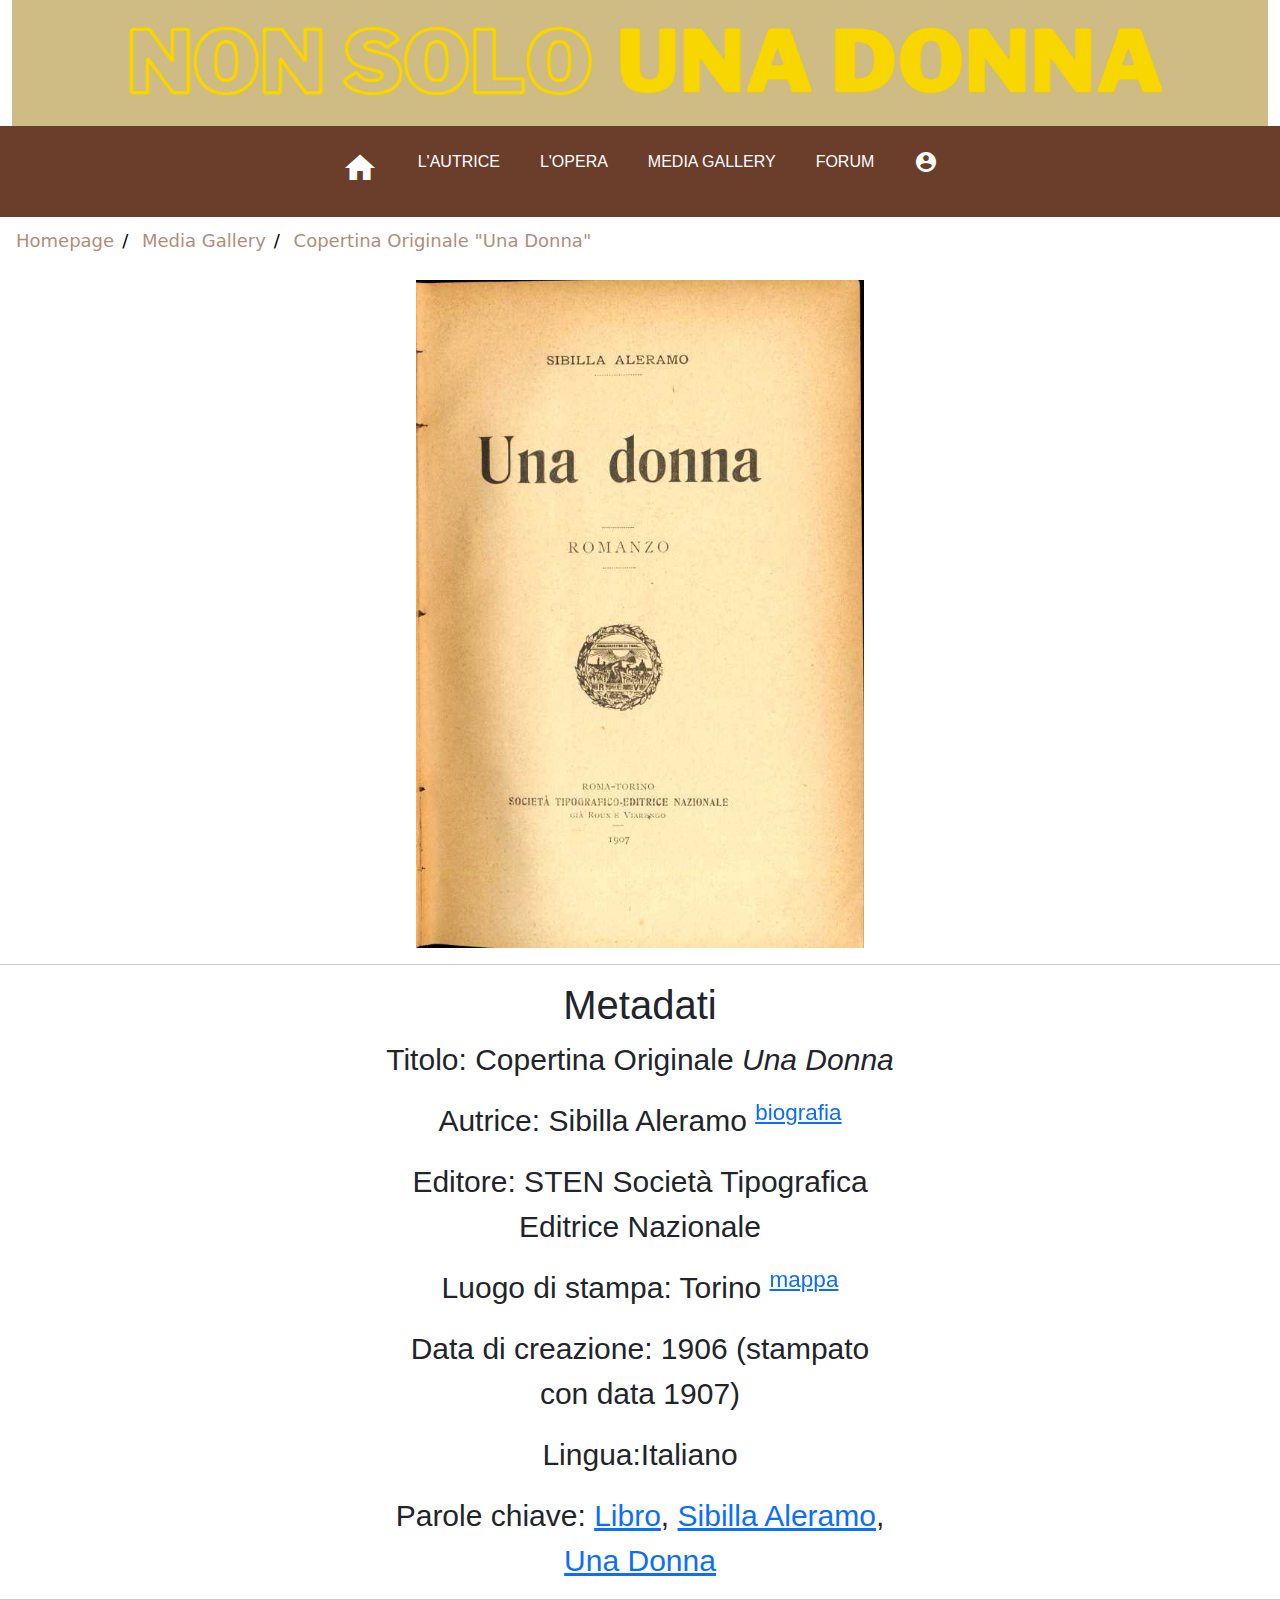
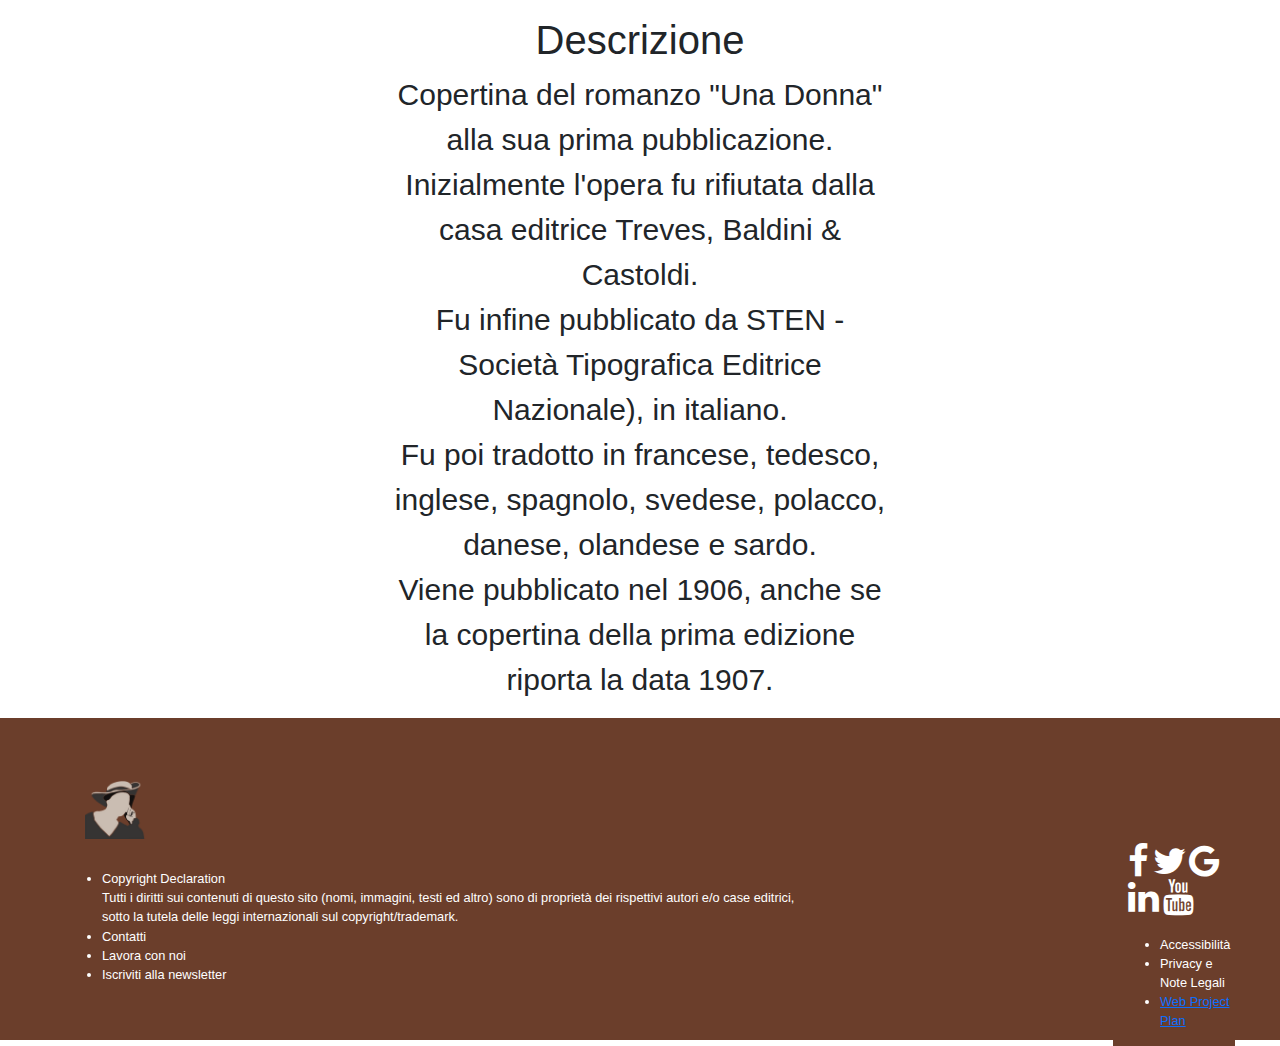
<file: item.html>
<!DOCTYPE html>
<html>
<head>
	<title>Immagine - Non Solo Una Donna</title>
	<meta charset="utf-8">
	<meta name="viewport" content="width=device-width, initial-scale=1">
	<meta name="description" content="Pagina Web dedicata a Sibilla Aleramo">
	<meta name="keywords" content="Sibilla Aleramo, Una Donna, Romanzo">
	<meta name="author" content="Marialuce Marcon">
	<link rel="stylesheet" href="style/index-style.css">

	<!--bootstrap sources-->
	<link href="https://cdn.jsdelivr.net/npm/bootstrap@5.3.3/dist/css/bootstrap.min.css" rel="stylesheet">
  	<script src="https://cdn.jsdelivr.net/npm/bootstrap@5.3.3/dist/js/bootstrap.bundle.min.js"></script>

  	<!--google icons reference-->
  	<link rel="stylesheet" href="https://fonts.googleapis.com/icon?family=Material+Icons">

  	<!--favicon-->
  	<link rel="icon" type="image/x-icon" href="img/favicon.ico">
  	<!-- Load font awesome icons -->
	<link rel="stylesheet" href="https://cdnjs.cloudflare.com/ajax/libs/font-awesome/4.7.0/css/font-awesome.min.css">
</head>
<body>
	<div class="container-fluid">
  		<img class="cover" src="img/copertina-seconda.PNG" alt="Non Solo Una Donna">
	</div>

	<div>
		<nav>
        	<ul class="menu">
        		<li>
        			<a href="index.html"><i class="material-icons" style="font-size:36px">home</i></a>
        		</li>
            	<li class="dropdown">
            		<a href="page.html">L'AUTRICE</a>
            		<ul class="dropdown-menu">
                    	<li><a href="page.html#bio">BIOGRAFIA</a></li>
                    	<li><a href="page.html#places">LUOGHI</a></li>
                    	<li><a href="page.html#bio-img">IMMAGINI</a></li>
                    	<li><a href="page.html#other">ALTRE OPERE</a></li>
                	</ul>
                </li>
            	<li class="dropdown">
                	<a href="#">L'OPERA</a>
                	<ul class="dropdown-menu">
                    	<li><a href="#">TESTO DIGITALE</a></li>
                    	<li><a href="#">STORICO EDITORIALE</a></li>
                    	<li><a href="#">IMMAGINI</a></li>
                    	<li><a href="#">COMMENTI CORRELATI</a></li>
                    	<li><a href="#">ADATTAMENTI</a></li>
                	</ul>
            	</li>
           	 	<li class="dropdown">
           	 		<a href="media.html">MEDIA GALLERY</a>
           	 		<ul class="dropdown-menu">
                    	<li><a href="media.html#storiche">IMMAGINI</a></li>
                    	<li><a href="media.html#video">VIDEO</a></li>
                    	<li><a href="media.html#audio">AUDIO</a></li>
                	</ul>
                </li>
           	 	<li><a href="#">FORUM</a></li>
           	 	<li><a href="#"><i class="material-icons">account_circle</i></a></li>
        	</ul>
    	</nav>
	</div>

	<div>
		<ul class="breadcrumb">
  		<li><a href="index.html">Homepage</a></li>
  		<li><a href="media.html">Media Gallery</a></li>
  		<li><a href="">Copertina Originale "Una Donna"</a></li>
		</ul>
	</div>

	<section>
  		<div><img class="item" src= "img/copertina originale.jpg" alt="Copertina Libro"></div>
  		 </div>
          <!--meta-->
          <hr>
          <div>
            <h3 style="font-size:40px;">Metadati</h3>
            <p><span class="dc.title">Titolo:</span> Copertina Originale <cite>Una Donna</cite></p>
            <p><span class="dc.creator">Autrice:</span> Sibilla Aleramo <sup><a href="page.html#bio">biografia</a></p>
            <p><span class="dc.publisher">Editore:</span> STEN Società Tipografica Editrice Nazionale</p>
            <p><span class="dc.coverage">Luogo di stampa:</span> Torino <sup><a href="#" title="Vai alla mappa dei luoghi">mappa</a></sup></p>
            <p><span class="dc.date">Data di creazione:</span> 1906 (stampato con data 1907)</p>
            <p><span class="dc.language">Lingua:</span>Italiano</p>
            <p><span class="dc.keyword">Parole chiave:</span> <a href="#">Libro</a>, <a href="#">Sibilla Aleramo</a>, <a href="#">Una Donna</a></p>
          </div>
          <div>
          	<hr>
            <h3 style="font-size:40px;">Descrizione</h3>
            <p>Copertina del romanzo "Una Donna" alla sua prima pubblicazione. <br> Inizialmente l'opera fu rifiutata dalla casa editrice Treves, Baldini & Castoldi. <br>Fu infine pubblicato da STEN - Società Tipografica Editrice Nazionale), in italiano. <br>Fu poi tradotto in francese, tedesco, inglese, spagnolo, svedese, polacco, danese, olandese e sardo. <br> Viene pubblicato nel 1906, anche se la copertina della prima edizione riporta la data 1907.</p>
          </div>
         </div>
	</section>

	<footer>
		<aside class="foot-aside">
			<div class="icon-bar">
  				<i class="fa fa-facebook" style="font-size:36px"></i>
  				<i class="fa fa-twitter"style="font-size:36px"></i>
  				<i class="fa fa-google" style="font-size:36px"></i>
  				<i class="fa fa-linkedin" style="font-size:36px"></i>
  				<i class="fa fa-youtube" style="font-size:36px"></i>
			</div>
			<br>
			<ul>
				<li>Accessibilità</li>
				<li>Privacy e Note Legali</li>
				<li><a href="WebProjectPlan.html">Web Project Plan</a></li>
			</ul>		
		</aside>
			<img class="logo" src="img/logo-no-bg.PNG" alt="logo">
			<div class="foot">
			<ul>
				<li>Copyright Declaration<br>Tutti i diritti sui contenuti di questo sito (nomi, immagini, testi ed altro) sono di proprietà dei rispettivi autori e/o case editrici, <br>sotto la tutela delle leggi internazionali sul copyright/trademark.</li>
				<li>Contatti</li>
				<li>Lavora con noi</li>
				<li>Iscriviti alla newsletter</li>
			</ul>
		</div>
	</footer>
</body>
</html>
</file>
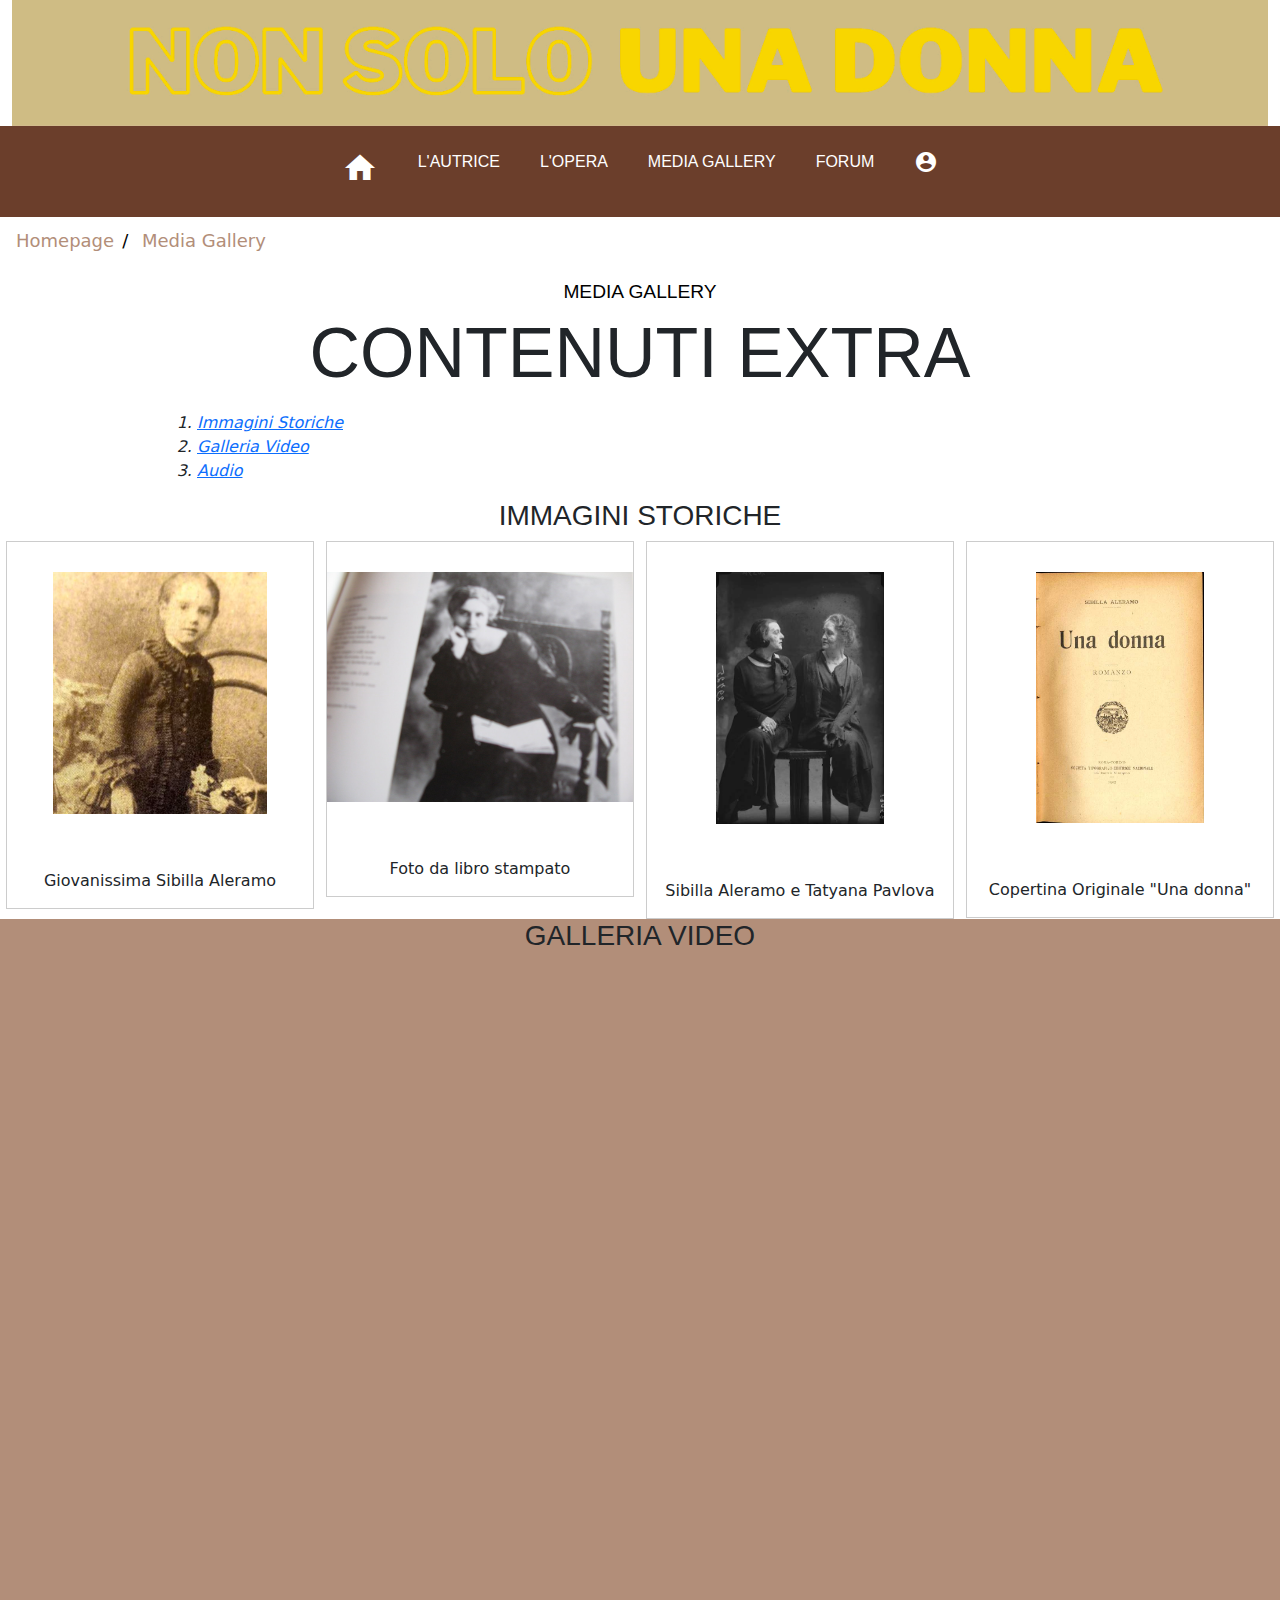
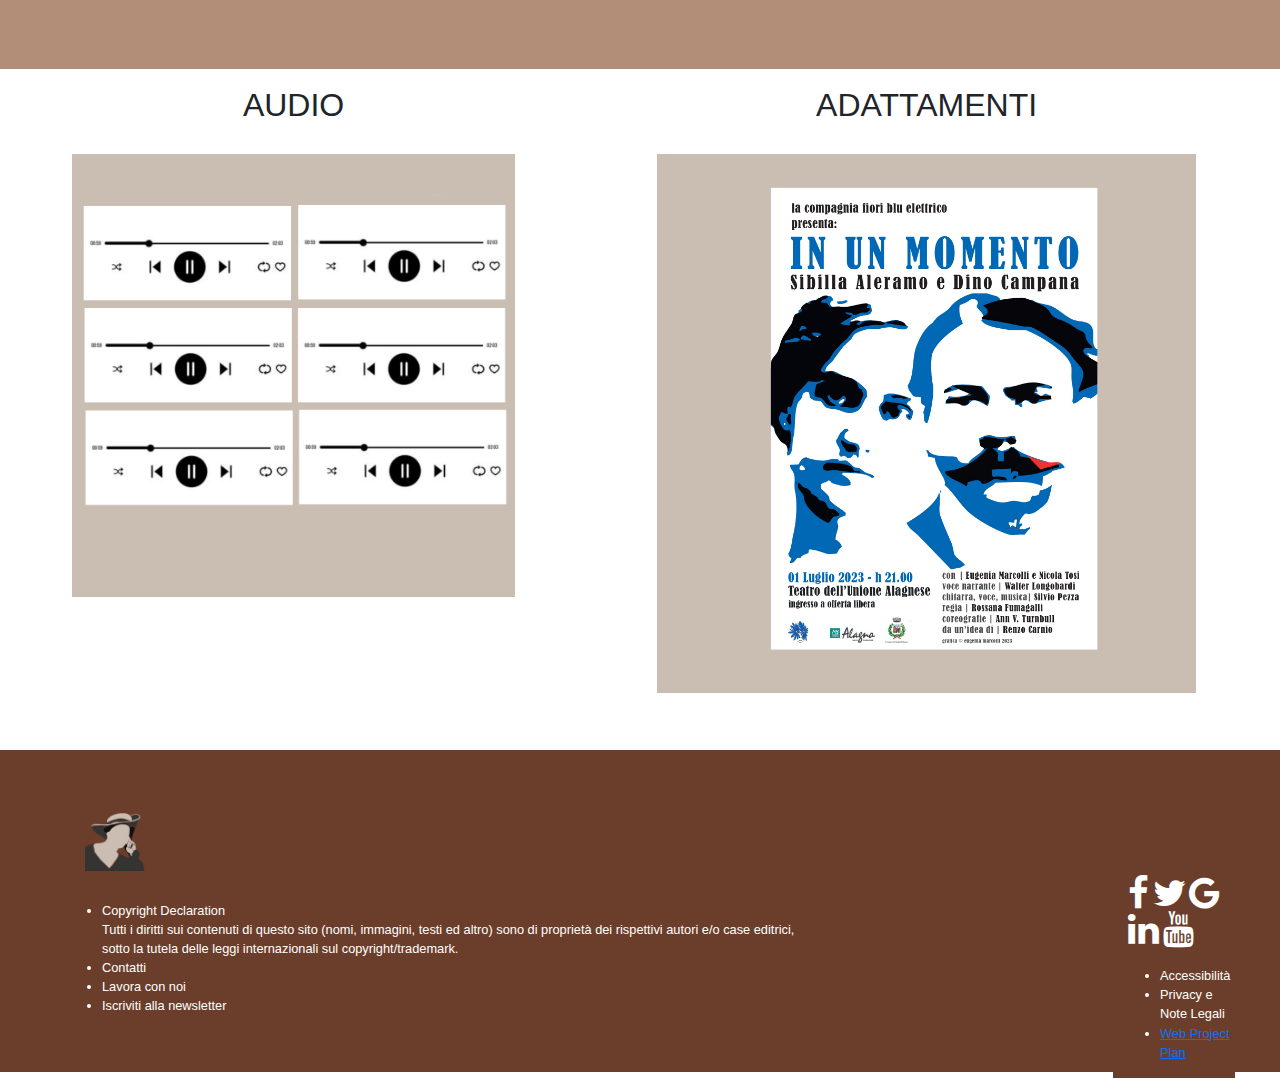
<file: media.html>
<!DOCTYPE html>
<html lang="it">
<head>
	<title>Media Gallery - Non Solo Una Donna</title>
	<meta charset="utf-8">
	<meta name="viewport" content="width=device-width, initial-scale=1">
	<meta name="description" content="Pagina Web dedicata a Sibilla Aleramo">
	<meta name="keywords" content="Sibilla Aleramo, Una Donna, Romanzo">
	<meta name="author" content="Marialuce Marcon">
	<link rel="stylesheet" href="style/index-style.css">

	<!--bootstrap sources-->
	<link href="https://cdn.jsdelivr.net/npm/bootstrap@5.3.3/dist/css/bootstrap.min.css" rel="stylesheet">
  	<script src="https://cdn.jsdelivr.net/npm/bootstrap@5.3.3/dist/js/bootstrap.bundle.min.js"></script>

	<!--google icons reference-->
  	<link rel="stylesheet" href="https://fonts.googleapis.com/icon?family=Material+Icons">

	<!--favicon-->
  	<link rel="icon" type="image/x-icon" href="img/favicon.ico">
  	<!-- Load font awesome icons -->
	<link rel="stylesheet" href="https://cdnjs.cloudflare.com/ajax/libs/font-awesome/4.7.0/css/font-awesome.min.css">
</head>

<body>
	<div class="container-fluid">
  		<img class="cover" src="img/copertina-seconda.PNG" alt="Non Solo Una Donna">
	</div>

	<div>
		<nav>
        	<ul class="menu">
        		<li>
        			<a href="index.html"><i class="material-icons" style="font-size:36px">home</i></a>
        		</li>
            	<li class="dropdown">
            		<a href="page.html">L'AUTRICE</a>
            		<ul class="dropdown-menu">
                    	<li><a href="page.html#bio">BIOGRAFIA</a></li>
                    	<li><a href="page.html#places">LUOGHI</a></li>
                    	<li><a href="page.html#bio-img">IMMAGINI</a></li>
                    	<li><a href="page.html#other">ALTRE OPERE</a></li>
                	</ul>
                </li>
            	<li class="dropdown">
                	<a href="#">L'OPERA</a>
                	<ul class="dropdown-menu">
                    	<li><a href="#">TESTO DIGITALE</a></li>
                    	<li><a href="#">STORICO EDITORIALE</a></li>
                    	<li><a href="#">IMMAGINI</a></li>
                    	<li><a href="#">COMMENTI CORRELATI</a></li>
                    	<li><a href="#">ADATTAMENTI</a></li>
                	</ul>
            	</li>
           	 	<li class="dropdown">
           	 		<a href="media.html">MEDIA GALLERY</a>
           	 		<ul class="dropdown-menu">
                    	<li><a href="media.html#storiche">IMMAGINI</a></li>
                    	<li><a href="media.html#video">VIDEO</a></li>
                    	<li><a href="media.html#audio">AUDIO</a></li>
                	</ul>
                </li>
           	 	<li><a href="#">FORUM</a></li>
           	 	<li><a href="#"><i class="material-icons">account_circle</i></a></li>
        	</ul>
    	</nav>
	</div>

	<div>
		<ul class="breadcrumb">
  		<li><a href="index.html">Homepage</a></li>
  		<li><a href="#">Media Gallery</a></li>
		</ul>
	</div>

	<div>
		<h2 class="high">MEDIA GALLERY</h2>
		<h1 style="font-size: 70px">CONTENUTI EXTRA</h1> 
	<div>

		<section>
		<aside class="media-aside">
			<ol>
				<li><a href="#storiche">Immagini Storiche</a></li>
				<li><a href="#video">Galleria Video</a></li>
				<li><a href="#audio">Audio</a></li>
			</ol>
	</aside>
	<section>
		<hr>
	<h3 id="storiche">IMMAGINI STORICHE</h3>	
	<div class="responsive">
  <div class="gallery">
    <a target="_blank" href="img/Aleramo-bambina.PNG">
      <img src="img/Aleramo-bambina.PNG" alt="Giovanissima SIbilla Aleramo" style="width: 70%;">
    </a>
    <div class="desc">Giovanissima Sibilla Aleramo</div>
  </div>
</div>

<div class="responsive">
  <div class="gallery">
    <a target="_blank" href="img/Aleramo-bookpage.jpg">
      <img src="img/Aleramo-bookpage.jpg" alt="Foto da libro stampato" style="width: 100%;">
    </a>
    <div class="desc">Foto da libro stampato</div>
  </div>
</div>

<div class="responsive">
  <div class="gallery">
    <a target="_blank" href="img/Aleramo-Pavlova.jpg">
      <img src="img/Aleramo-Pavlova.jpg" alt="Sibilla Aleramo e Tatyana Pavlova" style="width: 55%;">
    </a>
    <div class="desc">Sibilla Aleramo e Tatyana Pavlova</div>
  </div>
</div>

<div class="responsive">
  <div class="gallery">
  	<a href=item.html>
      <img src="img/copertina originale.jpg" alt="Ritratto su Sedia di Sibilla Aleramo" style="width: 55%;">
	</a>
    <div class="desc">Copertina Originale "Una donna"</div>
  </div>
</div>

<div class="clearfix"></div>
		
	<section style="background-color:#B28E79">
	<h3 id="video">GALLERIA VIDEO</h3>
		<div class="container">
		<div><iframe width="560" height="315" src="https://www.youtube.com/embed/MAh461lMSTw?si=mDbm8yduWgiMXelJ" title="YouTube video player" frameborder="0" allow="accelerometer; autoplay; clipboard-write; encrypted-media; gyroscope; picture-in-picture; web-share" referrerpolicy="strict-origin-when-cross-origin" allowfullscreen></iframe></div>
		<div><iframe width="560" height="315" src="https://www.youtube.com/embed/FDBOUFoiHTE?si=aTRlelIEJVztcPEW" title="YouTube video player" frameborder="0" allow="accelerometer; autoplay; clipboard-write; encrypted-media; gyroscope; picture-in-picture; web-share" referrerpolicy="strict-origin-when-cross-origin" allowfullscreen></iframe></div>
		<div><iframe width="560" height="315" src="https://www.youtube.com/embed/FiMmZbxr5fY?si=AtzrH3wUr25Xoyhc" title="YouTube video player" frameborder="0" allow="accelerometer; autoplay; clipboard-write; encrypted-media; gyroscope; picture-in-picture; web-share" referrerpolicy="strict-origin-when-cross-origin" allowfullscreen></iframe></div>
		<div><iframe width="560" height="315" src="https://www.youtube.com/embed/l3bC4Op0W7o?si=x9Vvx1Y70_RFD2u3" title="YouTube video player" frameborder="0" allow="accelerometer; autoplay; clipboard-write; encrypted-media; gyroscope; picture-in-picture; web-share" referrerpolicy="strict-origin-when-cross-origin" allowfullscreen></iframe></div>
		</div>
	</section>

	<div class="columns">
  		<div id="audio">
  			<h2>AUDIO</h2>
  			<img src="img/placeholder-uno.PNG" alt="audio placeholder" style="width: 80%;">
  		</div>
  		<div>
  			<h2>ADATTAMENTI</h2>
  			<img src="img/placeholder-due.PNG" alt="locandina placeholder" style="width: 80%">
  		</div>
	</div>


	<footer>
		<aside class="foot-aside">
			<div class="icon-bar">
  				<i class="fa fa-facebook" style="font-size:36px"></i>
  				<i class="fa fa-twitter"style="font-size:36px"></i>
  				<i class="fa fa-google" style="font-size:36px"></i>
  				<i class="fa fa-linkedin" style="font-size:36px"></i>
  				<i class="fa fa-youtube" style="font-size:36px"></i>
			</div>
			<br>
			<ul>
				<li>Accessibilità</li>
				<li>Privacy e Note Legali</li>
				<li><a href="WebProjectPlan.html">Web Project Plan</a></li>
			</ul>		
		</aside>
			<img class="logo" src="img/logo-no-bg.PNG" alt="logo">
			<div class="foot">
			<ul>
				<li>Copyright Declaration<br>Tutti i diritti sui contenuti di questo sito (nomi, immagini, testi ed altro) sono di proprietà dei rispettivi autori e/o case editrici, <br>sotto la tutela delle leggi internazionali sul copyright/trademark.</li>
				<li>Contatti</li>
				<li>Lavora con noi</li>
				<li>Iscriviti alla newsletter</li>
			</ul>
		</div>
	</footer>
</body>
</html>
</file>
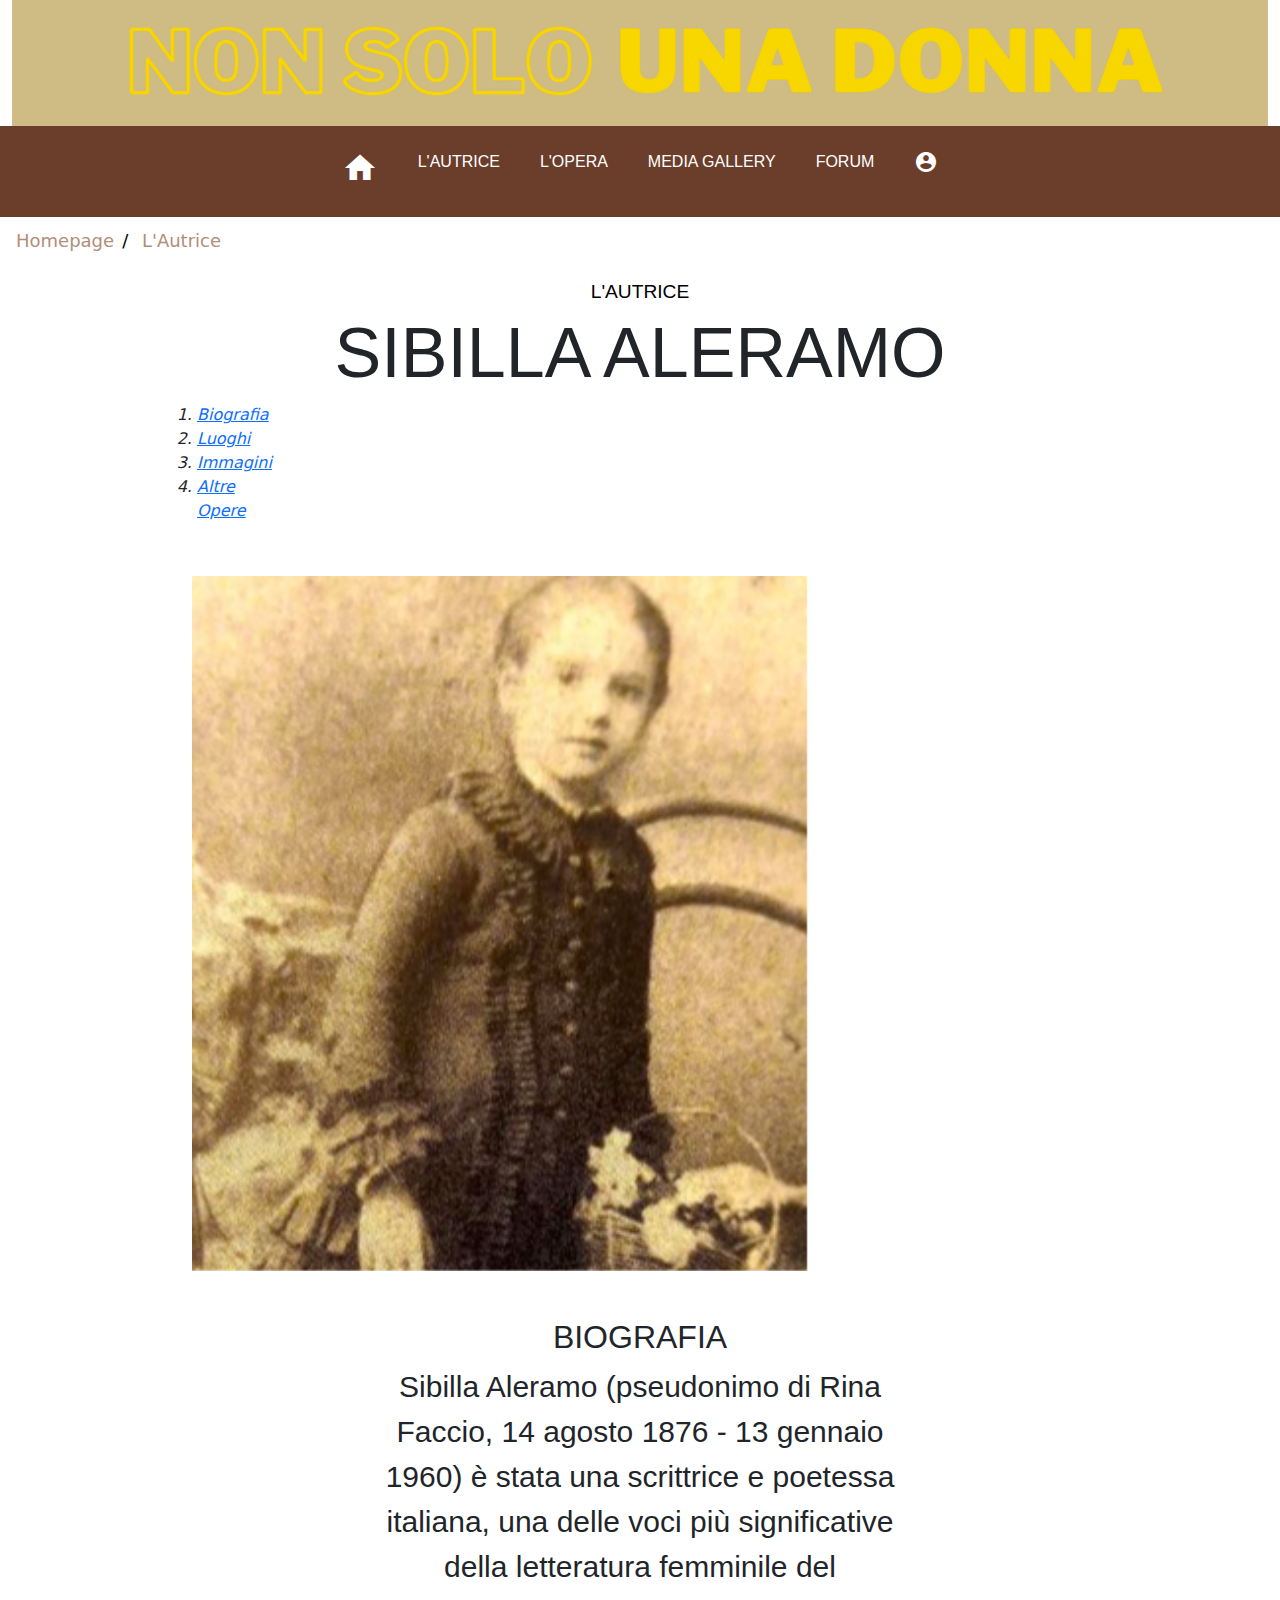
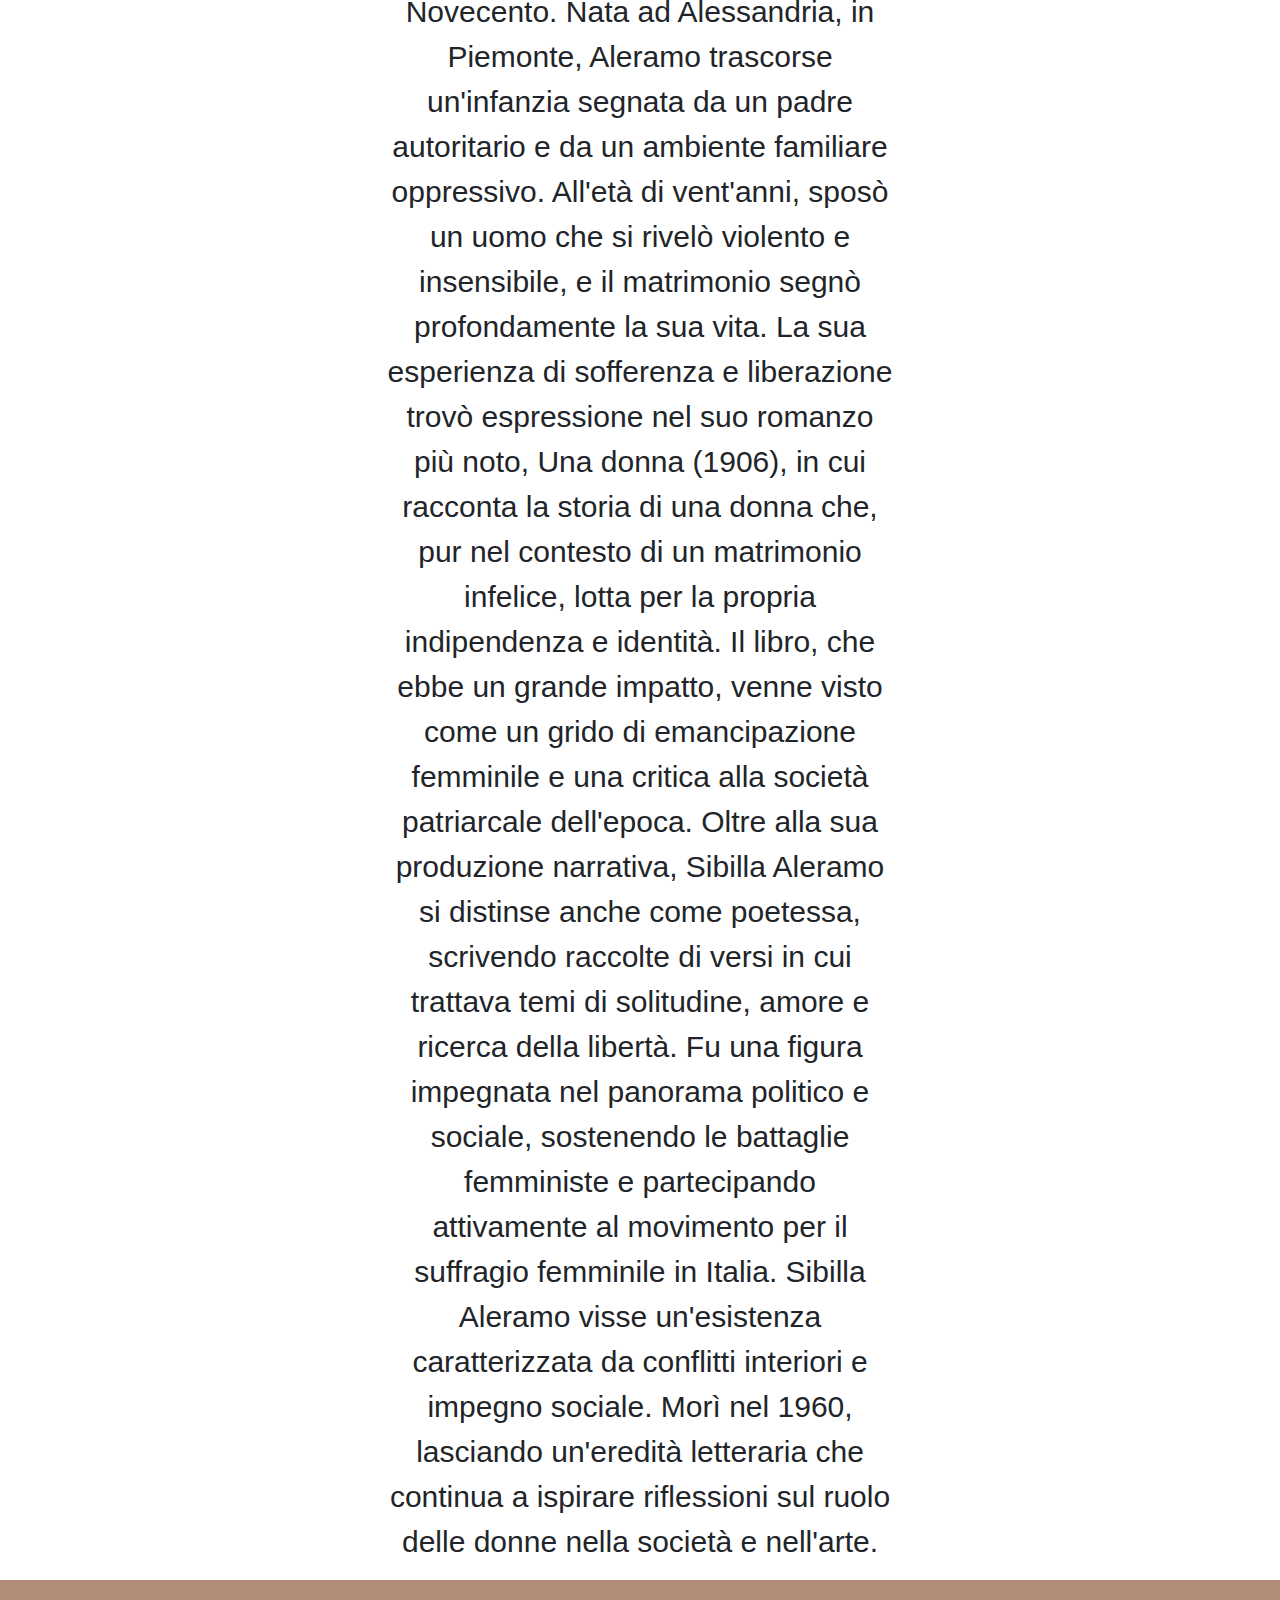
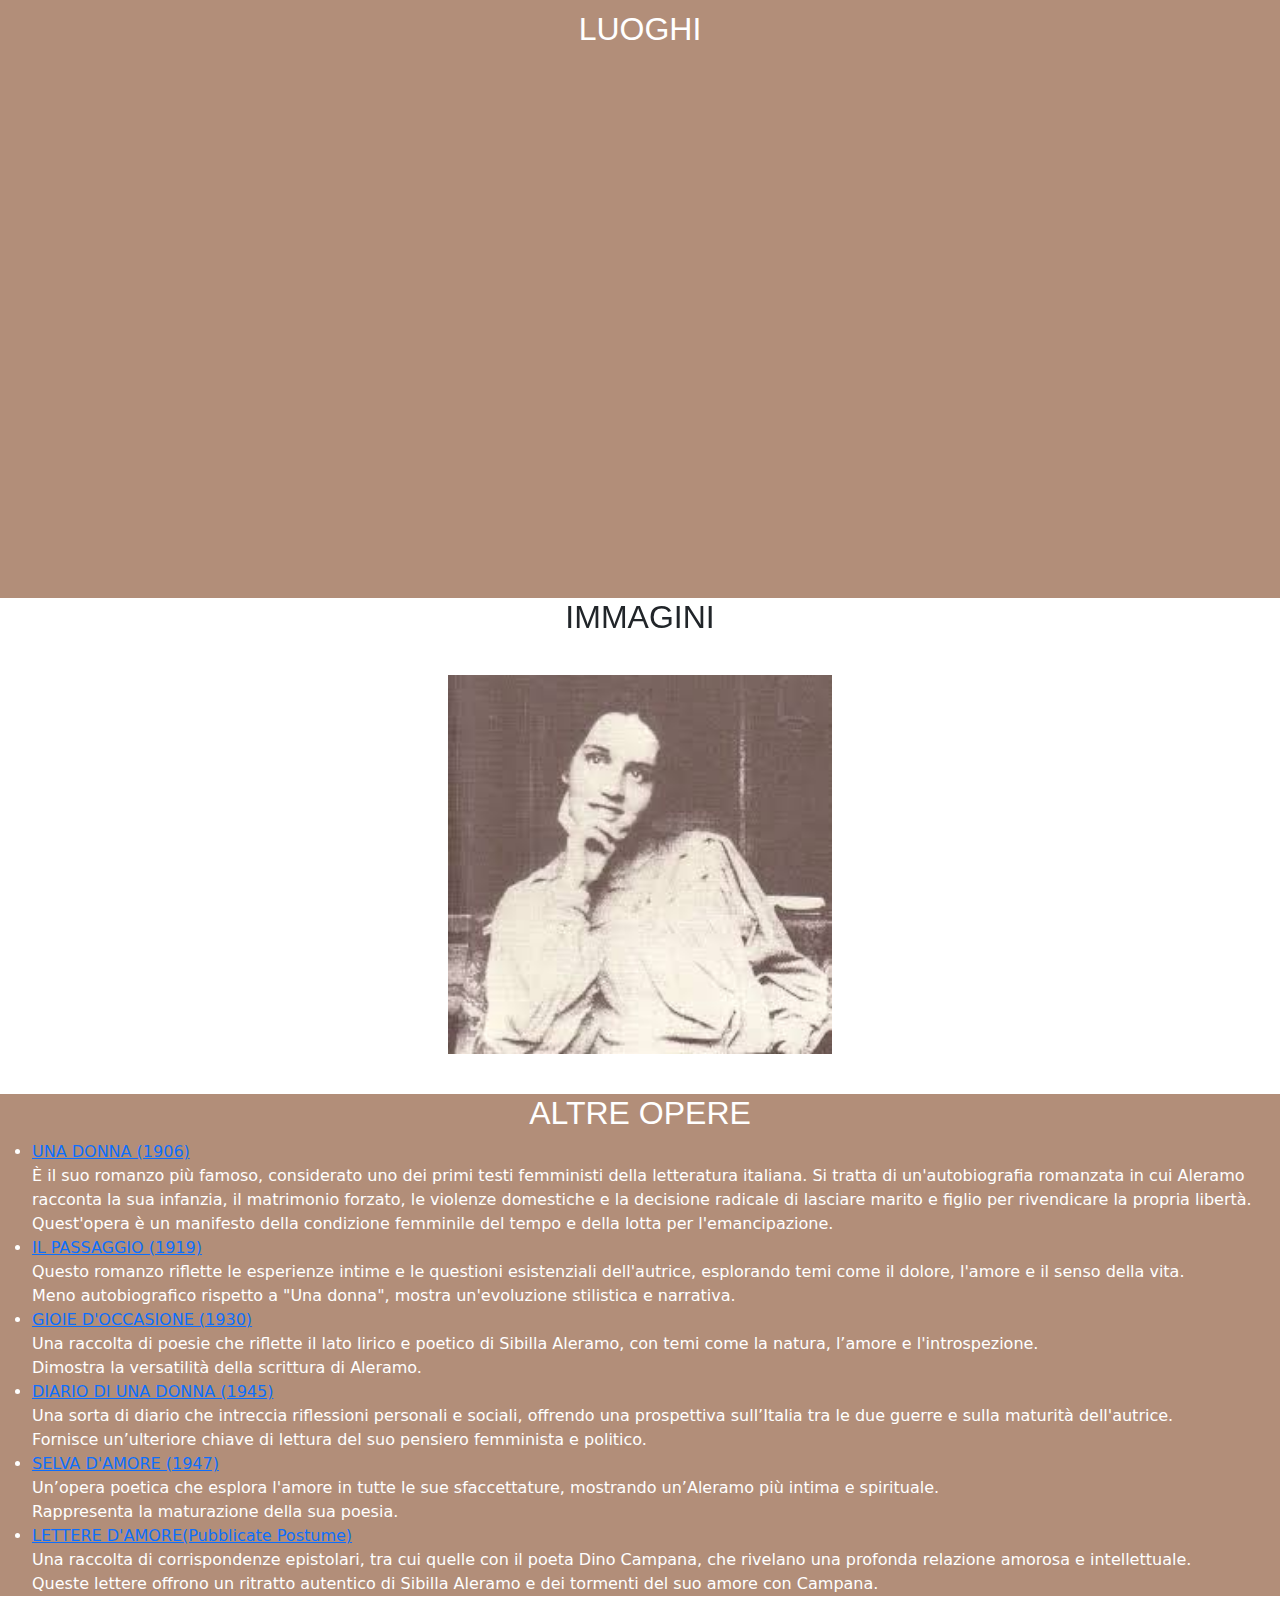
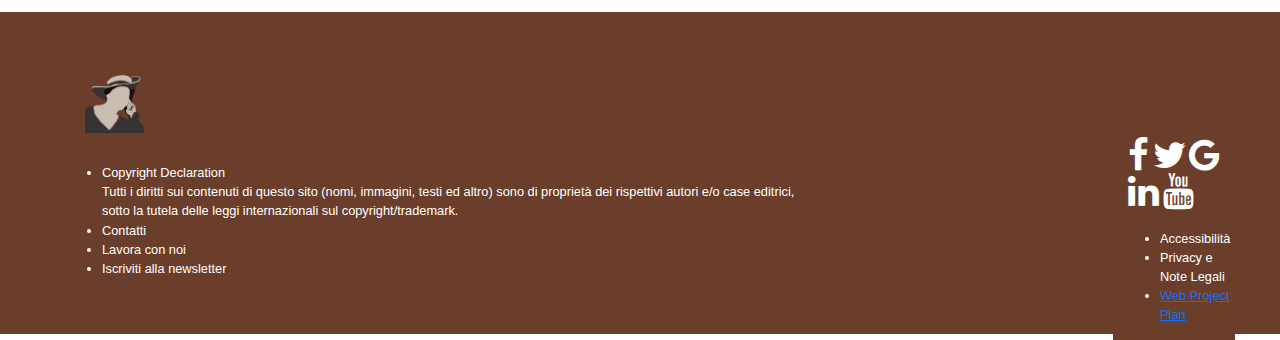
<file: page.html>
<!DOCTYPE html>
<html lang="it">
<head>
	<title>Biografia - Non Solo Una Donna</title>
	<meta charset="utf-8">
	<meta name="viewport" content="width=device-width, initial-scale=1">
	<meta name="description" content="Pagina Web dedicata a Sibilla Aleramo">
	<meta name="keywords" content="Sibilla Aleramo, Una Donna, Romanzo">
	<meta name="author" content="Marialuce Marcon">
	<link rel="stylesheet" href="style/index-style.css">

	<!--bootstrap sources-->
	<link href="https://cdn.jsdelivr.net/npm/bootstrap@5.3.3/dist/css/bootstrap.min.css" rel="stylesheet">
  	<script src="https://cdn.jsdelivr.net/npm/bootstrap@5.3.3/dist/js/bootstrap.bundle.min.js"></script>

	<!--google icons reference-->
  	<link rel="stylesheet" href="https://fonts.googleapis.com/icon?family=Material+Icons">

	<!--favicon-->
  	<link rel="icon" type="image/x-icon" href="img/favicon.ico">
  	<!-- Load font awesome icons -->
	<link rel="stylesheet" href="https://cdnjs.cloudflare.com/ajax/libs/font-awesome/4.7.0/css/font-awesome.min.css">
</head>

<body>
	<div class="container-fluid">
  		<img class="cover" src="img/copertina-seconda.PNG" alt="Non Solo Una Donna">
	</div>

	<div>
		<nav>
        	<ul class="menu">
        		<li>
        			<a href="index.html"><i class="material-icons" style="font-size:36px">home</i></a>
        		</li>
            	<li class="dropdown">
            		<a href="page.html">L'AUTRICE</a>
            		<ul class="dropdown-menu">
                    	<li><a href="page.html#bio">BIOGRAFIA</a></li>
                    	<li><a href="page.html#places">LUOGHI</a></li>
                    	<li><a href="page.html#bio-img">IMMAGINI</a></li>
                    	<li><a href="page.html#other">ALTRE OPERE</a></li>
                	</ul>
                </li>
            	<li class="dropdown">
                	<a href="#">L'OPERA</a>
                	<ul class="dropdown-menu">
                    	<li><a href="#">TESTO DIGITALE</a></li>
                    	<li><a href="#">STORICO EDITORIALE</a></li>
                    	<li><a href="#">IMMAGINI</a></li>
                    	<li><a href="#">COMMENTI CORRELATI</a></li>
                    	<li><a href="#">ADATTAMENTI</a></li>
                	</ul>
            	</li>
           	 	<li class="dropdown">
           	 		<a href="media.html">MEDIA GALLERY</a>
           	 		<ul class="dropdown-menu">
                    	<li><a href="media.html#storiche">IMMAGINI</a></li>
                    	<li><a href="media.html#video">VIDEO</a></li>
                    	<li><a href="media.html#audio">AUDIO</a></li>
                	</ul>
                </li>
           	 	<li><a href="#">FORUM</a></li>
           	 	<li><a href="#"><i class="material-icons">account_circle</i></a></li>
        	</ul>
    	</nav>
	</div>

	<div>
		<ul class="breadcrumb">
  		<li><a href="index.html">Homepage</a></li>
  		<li><a href="#">L'Autrice</a></li>
		</ul>
	</div>

	<div>
		<h2 class="high">L'AUTRICE</h2>
		<h1 style="font-size: 70px">SIBILLA ALERAMO</h1> 
	<aside>
			<ol>
				<li><a href="#bio">Biografia</a></li>
				<li><a href="#places">Luoghi</a></li>
				<li><a href="#bio-img">Immagini</a></li>
				<li><a href="#other">Altre Opere</a></li>
			</ol>
	</aside>
			<div class="container">
  				<img src= "img/Aleramo-bambina.PNG" alt="Foto Ritratto di Sibilla Aleramo" class="image" style="width:80%">
  				<div class="middle">
   				<div class="text">Giovanissima Sibilla Aleramo<br><a href="media.html" title="Vedi tutte le immaigini">Media Gallery</a></div>
  			</div>
	</div>
	<div>
		<h2 id="bio">BIOGRAFIA</h2>
		<p>Sibilla Aleramo (pseudonimo di Rina Faccio, 14 agosto 1876 - 13 gennaio 1960) è stata una scrittrice e poetessa italiana, una delle voci più significative della letteratura femminile del Novecento. Nata ad Alessandria, in Piemonte, Aleramo trascorse un'infanzia segnata da un padre autoritario e da un ambiente familiare oppressivo. All'età di vent'anni, sposò un uomo che si rivelò violento e insensibile, e il matrimonio segnò profondamente la sua vita.
		La sua esperienza di sofferenza e liberazione trovò espressione nel suo romanzo più noto, Una donna (1906), in cui racconta la storia di una donna che, pur nel contesto di un matrimonio infelice, lotta per la propria indipendenza e identità. Il libro, che ebbe un grande impatto, venne visto come un grido di emancipazione femminile e una critica alla società patriarcale dell'epoca.
		Oltre alla sua produzione narrativa, Sibilla Aleramo si distinse anche come poetessa, scrivendo raccolte di versi in cui trattava temi di solitudine, amore e ricerca della libertà. Fu una figura impegnata nel panorama politico e sociale, sostenendo le battaglie femministe e partecipando attivamente al movimento per il suffragio femminile in Italia.
		Sibilla Aleramo visse un'esistenza caratterizzata da conflitti interiori e impegno sociale. Morì nel 1960, lasciando un'eredità letteraria che continua a ispirare riflessioni sul ruolo delle donne nella società e nell'arte.
		</p>
	</div>

	<section class="map-section">
		<h2 id="places">LUOGHI</h2>
		<iframe class= "embedd-map" src="https://www.google.com/maps/embed?pb=!1m18!1m12!1m3!1d45211.65120423037!2d8.556058491463572!3d44.90852489378851!2m3!1f0!2f0!3f0!3m2!1i1024!2i768!4f13.1!3m3!1m2!1s0x47877431ed416505%3A0xd647f5990f0c62d9!2sAlessandria%2C%20Province%20of%20Alessandria!5e0!3m2!1sen!2sit!4v1736615061969!5m2!1sen!2sit" width="600" height="450" style="border:0;" allowfullscreen="" loading="lazy" referrerpolicy="no-referrer-when-downgrade"></iframe>
		<p class="map info"> </p>
	</section>

<!-- Carousel -->
	<div id="demo" class="carousel slide" data-bs-ride="carousel">
		<h2 id="bio-img">IMMAGINI</h2>
  	<!-- Indicators/dots -->
  		<div class="carousel-indicators">
    	<button type="button" data-bs-target="#demo" data-bs-slide-to="0" class="active"></button>
    	<button type="button" data-bs-target="#demo" data-bs-slide-to="1"></button>
    	<button type="button" data-bs-target="#demo" data-bs-slide-to="2"></button>
  		</div>
  
  	<!-- The slideshow/carousel -->
  		<div class="carousel-inner" style="background-color:#ffffff">
    	<div class="carousel-item active">
      		<img class="carousel-image" src="img/aleramo-main.jpeg" alt="Copertina Una Donna" class="d-block" style="width:30%">
    	</div>
    	<div class="carousel-item">
      		<img class="carousel-image" src="img/aleramo-chair.jpeg" alt="Sibilla Aleramo in posa" class="d-block" style="width:21%">
    	</div>
   		<div class="carousel-item">
      		<img class="carousel-image" src="img/aleramo-portrait.jpeg" alt="ritratto fotografico" class="d-block" style="width:19.5%">
    	</div>
  		</div>
  
 	<!-- Left and right controls/icons -->
  		<button class="carousel-control-prev" type="button" data-bs-target="#demo" data-bs-slide="prev">
    		<span class="carousel-control-prev-icon"></span>
  		</button>
  		<button class="carousel-control-next" type="button" data-bs-target="#demo" data-bs-slide="next">
    		<span class="carousel-control-next-icon"></span>
  		</button>
	</div>

	<section style="background-color:#B28E79">
		<h2 id="other" style="color:#ffffff">ALTRE OPERE</h2>
			<ul style="color:#ffffff">
				<li><a href="#">UNA DONNA (1906)</a><br> È il suo romanzo più famoso, considerato uno dei primi testi femministi della letteratura italiana. Si tratta di un'autobiografia romanzata in cui Aleramo racconta la sua infanzia, il matrimonio forzato, le violenze domestiche e la decisione radicale di lasciare marito e figlio per rivendicare la propria libertà.<br>Quest'opera è un manifesto della condizione femminile del tempo e della lotta per l'emancipazione.</li>
				<li><a href="#">IL PASSAGGIO (1919)</a><br>Questo romanzo riflette le esperienze intime e le questioni esistenziali dell'autrice, esplorando temi come il dolore, l'amore e il senso della vita.<br>Meno autobiografico rispetto a "Una donna", mostra un'evoluzione stilistica e narrativa.</li>
				<li><a href="#">GIOIE D'OCCASIONE (1930)</a><br>Una raccolta di poesie che riflette il lato lirico e poetico di Sibilla Aleramo, con temi come la natura, l’amore e l'introspezione.<br>Dimostra la versatilità della scrittura di Aleramo.</li>
				<li><a href="#">DIARIO DI UNA DONNA (1945)</a><br>Una sorta di diario che intreccia riflessioni personali e sociali, offrendo una prospettiva sull’Italia tra le due guerre e sulla maturità dell'autrice.<br>Fornisce un’ulteriore chiave di lettura del suo pensiero femminista e politico.</li>
				<li><a href="#">SELVA D'AMORE (1947)</a><br>Un’opera poetica che esplora l'amore in tutte le sue sfaccettature, mostrando un’Aleramo più intima e spirituale.<br>Rappresenta la maturazione della sua poesia.</li>
				<li><a href="#">LETTERE D'AMORE(Pubblicate Postume)</a><br>Una raccolta di corrispondenze epistolari, tra cui quelle con il poeta Dino Campana, che rivelano una profonda relazione amorosa e intellettuale.<br>Queste lettere offrono un ritratto autentico di Sibilla Aleramo e dei tormenti del suo amore con Campana.</li>
			</ul>
	</section>

	<footer>
		<aside class="foot-aside">
			<div class="icon-bar">
  				<i class="fa fa-facebook" style="font-size:36px"></i>
  				<i class="fa fa-twitter"style="font-size:36px"></i>
  				<i class="fa fa-google" style="font-size:36px"></i>
  				<i class="fa fa-linkedin" style="font-size:36px"></i>
  				<i class="fa fa-youtube" style="font-size:36px"></i>
			</div>
			<br>
			<ul>
				<li>Accessibilità</li>
				<li>Privacy e Note Legali</li>
				<li><a href="WebProjectPlan.html">Web Project Plan</a></li>
			</ul>		
		</aside>
			<img class="logo" src="img/logo-no-bg.PNG" alt="logo">
			<div class="foot">
			<ul>
				<li>Copyright Declaration<br>Tutti i diritti sui contenuti di questo sito (nomi, immagini, testi ed altro) sono di proprietà dei rispettivi autori e/o case editrici, <br>sotto la tutela delle leggi internazionali sul copyright/trademark.</li>
				<li>Contatti</li>
				<li>Lavora con noi</li>
				<li>Iscriviti alla newsletter</li>
			</ul>
		</div>
	</footer>
</body>
</html>
</file>
<file: style/index-style.css>
h1 {
  font-family: Arial, Helvetica, sans-serif;
  color: #000000;
  text-align: center;
}

h2{
  font-family: Arial, Helvetica, sans-serif;
  text-align: center;
}

.high{
  font-family: Arial, Helvetica, sans-serif;
  color: #000000;
  text-align: center;
  font-size:1.5vw;
}


 h3{
  font-family: Arial, Helvetica, sans-serif;
  color: #6B3E2B;
  text-align: center;
}

img{
  display: block;
  margin:auto;
  margin-bottom: 40px;
  margin-top: 30px;
  width: 25%;
}

.item{
  display: block;
  width: 35%;
  margin: auto;
}

.cover {
  display: block;
  margin: auto;
  width: 100%
}


    /*-------codice menù-------*/
nav {
    position: sticky;
    top: 0;
    background-color: #6B3E2B;
    padding: 10px 0;
    font-family: Arial, Helvetica, sans-serif;
}

ul.menu {
    list-style: none;
    margin: 0;
    padding: 0;
    display: flex;
    justify-content: center;
}

ul.menu li {
    position: relative;
}

ul.menu li a {
    color: white;
    padding: 14px 20px;
    text-decoration: none;
    display: block;
}

/* Hover sul link del menu principale */
ul.menu li:hover {
    background-color: #555;
}

/* Stili per il dropdown */
ul.dropdown-menu {
    display: none;
    position: absolute;
    top: 100%;
    left: 0;
    background-color: #444;
    list-style: none;
    padding: 0;
    margin: 0;
}

ul.dropdown-menu li a {
    padding: 10px 20px;
    color: white;
    text-decoration: none;
    display: block;
}

/* Hover sugli elementi del sottomenu */
ul.dropdown-menu li a:hover {
    background-color: #666;
}

/* Mostra il dropdown al passaggio del mouse */
.dropdown:hover .dropdown-menu {
    display: block;
}
    /*-------fine codice menù-------*/


.quote {
  font-family: 'Courier New', monospace;
  text-align: center;
}

p {
  font-family: Arial, Helvetica, sans-serif;
  text-align: center;
  width: 40%;
  margin: auto;
  font-size: 30px;
}


pre{
  text-align: left;
  padding-top: 60px;
}


.didascalia{
  font-family: Arial, Helvetica, sans-serif;
  width: 25%;
  margin: auto;
  margin-top: 60px;
  font-size: 1vw;
}


.carousel-image{
  display: block;
  margin:auto;
  margin-bottom: 40px;
  margin-top: 30px;
}

.carousel-inner{
  background-color: #B28E79;
}


.container {
  display: grid;
  grid-template-columns: auto auto;
  padding: 7px;
}
.container > div {
  padding: 10px;
  font-size: 30px;
  text-align: center;
}

.columns{
  display: grid;
  grid-template-columns: auto auto;
  padding: 7px;
}
.columns > div{
  padding: 10px;
  font-size: 30px;
  text-align: center;
}

iframe.embedd-map{
  display: block;
  margin:auto;
  margin-bottom: 40px;
  margin-top: 30px;
}

.map-section {
  font-family: Arial, Helvetica, sans-serif;
  font-size: 1vw;
  color: #ffffff;
  background-color: #B28E79;
  padding: 30px;
}

footer {
  font-family: Arial, Helvetica, sans-serif;
  font-size: 1vw;
  color: #ffffff;
  background-color: #6B3E2B;
  padding: 30px;
}

.foot{
  margin-left: 40px;
  padding-bottom: 10px;
}

.foot-aside {
  font-style: normal;
  font-size: 1vw;
  margin-right: 15px;
  margin-top: 95px;
  float: right;
  background-color: #6B3E2B;
}


.logo {
  width: 5%;
  margin-top: 30px;
  margin-left: 55px;
  margin-bottom: 30px;
}

div.gallery {
  border: 1px solid #ccc;
}

div.gallery:hover {
  border: 1px solid #777;
}

div.gallery img {
  width: 100%;
  height: auto;
}

div.desc {
  padding: 15px;
  text-align: center;
}

* {
  box-sizing: border-box;
}

.responsive {
  padding: 0 6px;
  float: left;
  width: 24.99999%;
}

@media only screen and (max-width: 700px) {
  .responsive {
    width: 49.99999%;
    margin: 6px 0;
  }
}

@media only screen and (max-width: 500px) {
  .responsive {
    width: 100%;
  }
}

.clearfix:after {
  content: "";
  display: table;
  clear: both;
}


/* Style the list */
ul.breadcrumb {
  padding: 10px 16px;
  list-style: none;
  background-color: #ffffff;
}

/* Display list items side by side */
ul.breadcrumb li {
  display: inline;
  font-size: 18px;
}

/* Add a slash symbol (/) before/behind each list item */
ul.breadcrumb li+li:before {
  padding: 8px;
  color: black;
  content: "/\00a0";
}

/* Add a color to all links inside the list */
ul.breadcrumb li a {
  color: #B28E79;
  text-decoration: none;
}

/* Add a color on mouse-over */
ul.breadcrumb li a:hover {
  color: #01447e;
  text-decoration: underline;
}

/*hover*/
.container {
  position: relative;
  width: 50%;
}

.image {
  opacity: 1;
  display: block;
  width: 80%;
  /*height: auto;*/
  transition: .5s ease;
  backface-visibility: hidden;
  margin-left: 110px;
  align-self: center;
}

.middle {
  transition: .5s ease;
  opacity: 0;
  position: absolute;
  top: 50%;
  left: 50%;
  transform: translate(-50%, -50%);
  -ms-transform: translate(-50%, -50%);
  text-align: center;
}

.container:hover .image {
  opacity: 0.7;
}

.container:hover .middle {
  opacity: 1;
}

.text {
  color: white;
  font-size: 16px;
  padding: 16px 32px;
}

aside {
  width: 10%;
  padding-left: 15px;
  margin-left: 150px;
  float: left;
  font-style: italic;;
}

.media-aside {
  width: 100%;
  padding-left: 15px;
  margin-left: 150px;
  float: left;
  font-style: italic;;
}
</file>
